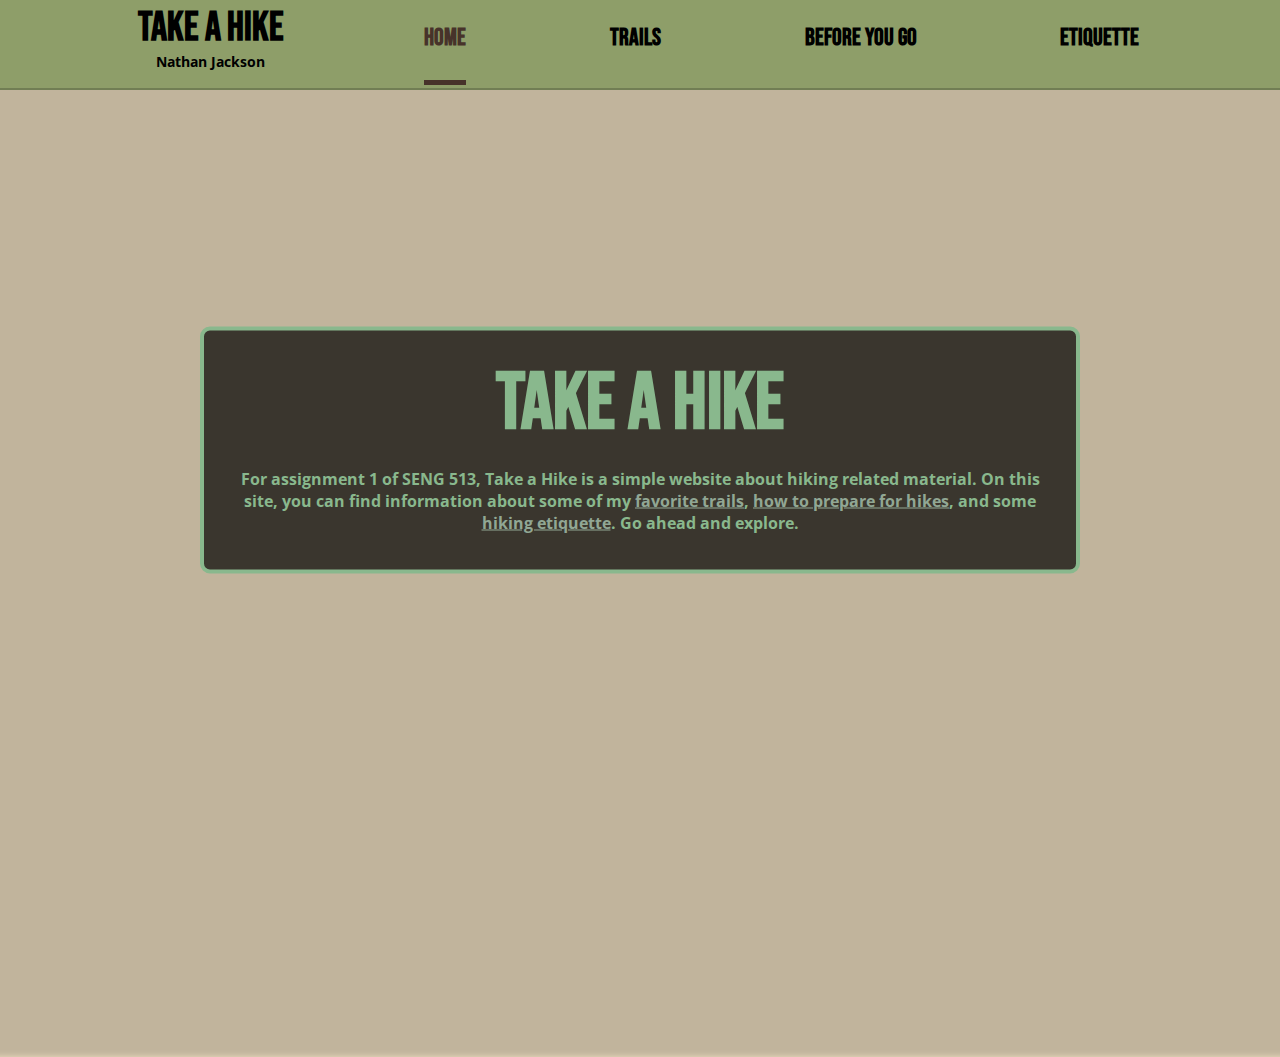
<file: takeAHike.html>
<!DOCTYPE html>
<html class="home">
    <head>
        <link rel="stylesheet" type="text/css" href="takeAHike.css">
    </head>
    <body>
        <nav>
            <div>
                <h1>Take a Hike</h1>
                <h3>Nathan Jackson</h3>
            </div>

            <a class="navLink selected" href="takeAHike.html">
                <div>
                    <h2>Home</h2>
                </div>
            </a>
            <a class="navLink" href="trails.html">
                <div>
                    <h2>Trails</h2>
                </div>
            </a>
            <a class="navLink" href="beforeYouGo.html">
                <div>
                    <h2>Before you go</h2>
                </div>
            </a>
            <a class="navLink" href="etiquette.html">
                <div>
                    <h2>Etiquette</h2>
                </div>
            </a>
        </nav>
        <main class="noEdge">
            <div class="bgImage"></div>
            <div class="mainText">
                <h1>Take a Hike</h1>
                <p>For assignment 1 of SENG 513, Take a Hike is a simple website about hiking related material. On this site, you can find information about some of my <a href="trails.html">favorite trails</a>, <a href="beforeYouGo.html">how to prepare for hikes</a>, and some <a href="etiquette.html">hiking etiquette</a>. Go ahead and explore.</p>
            </div>
        </main>
    </body>
</html>
</file>
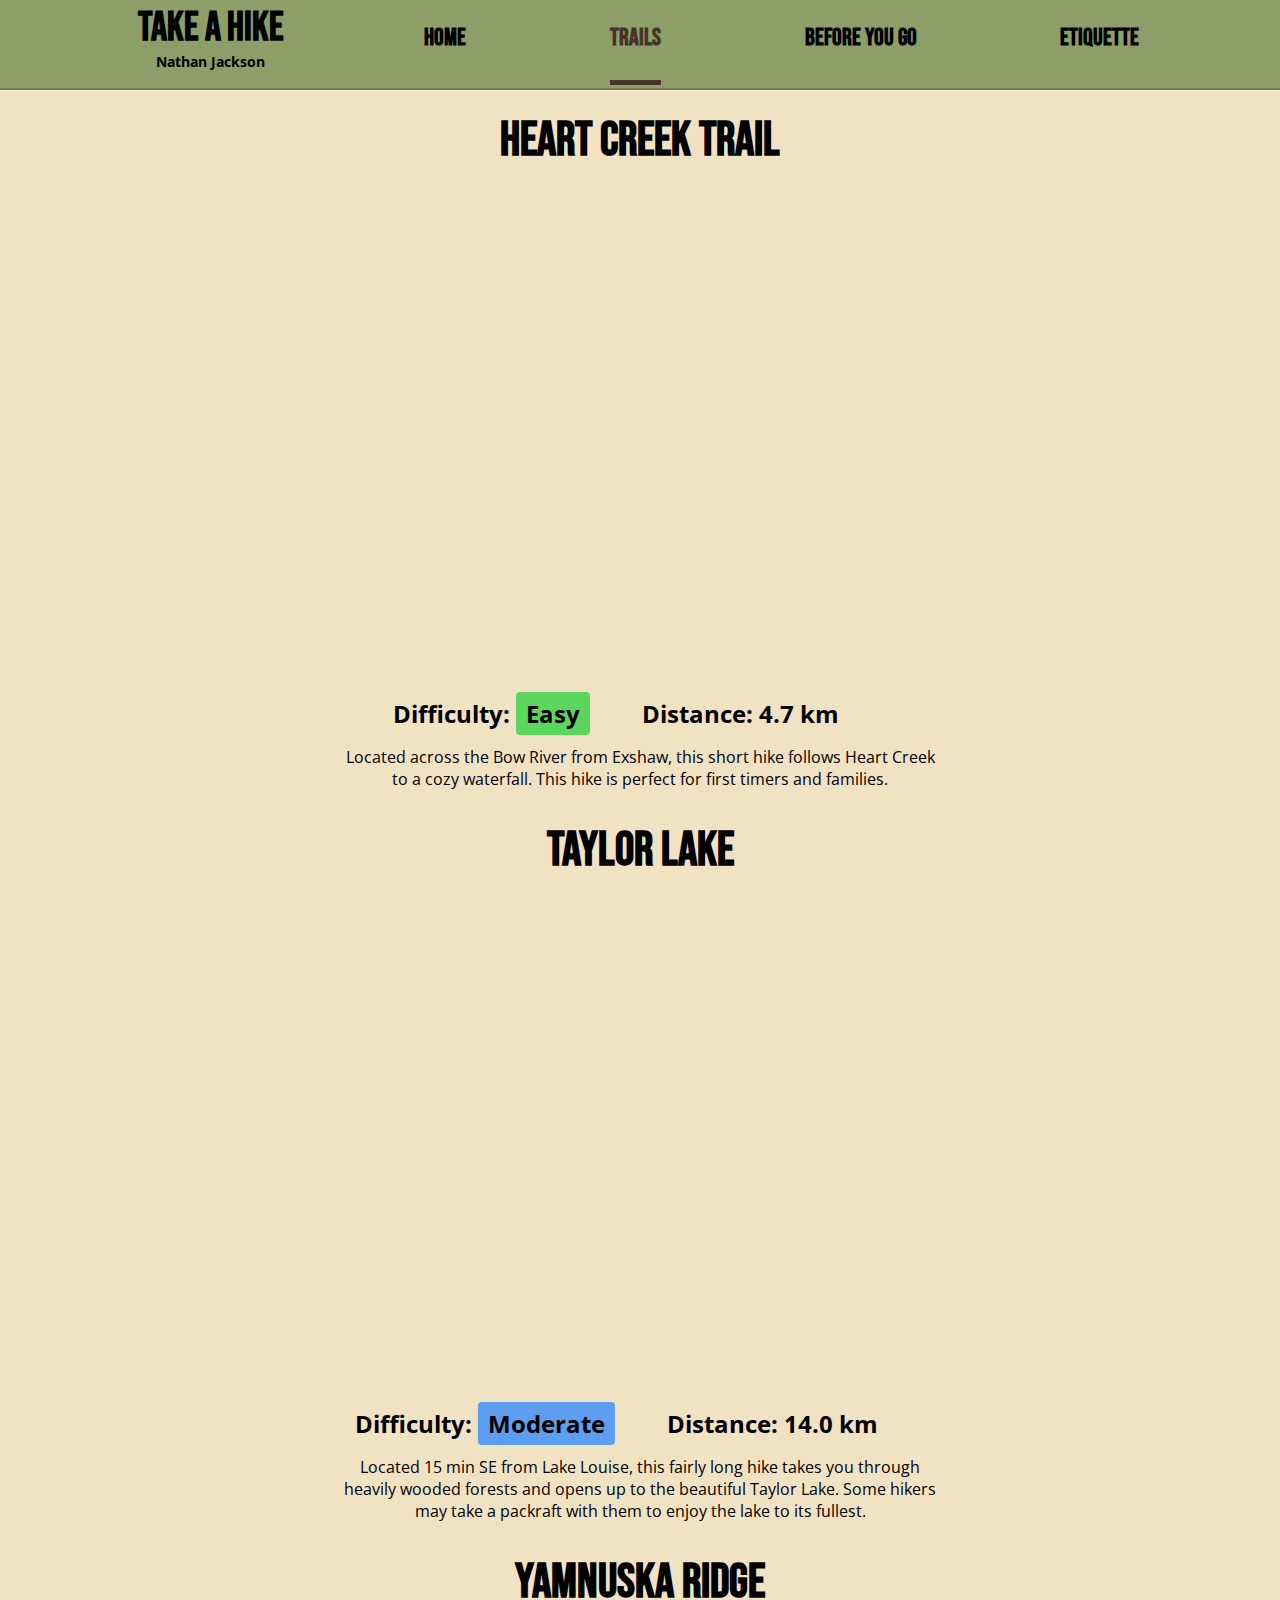
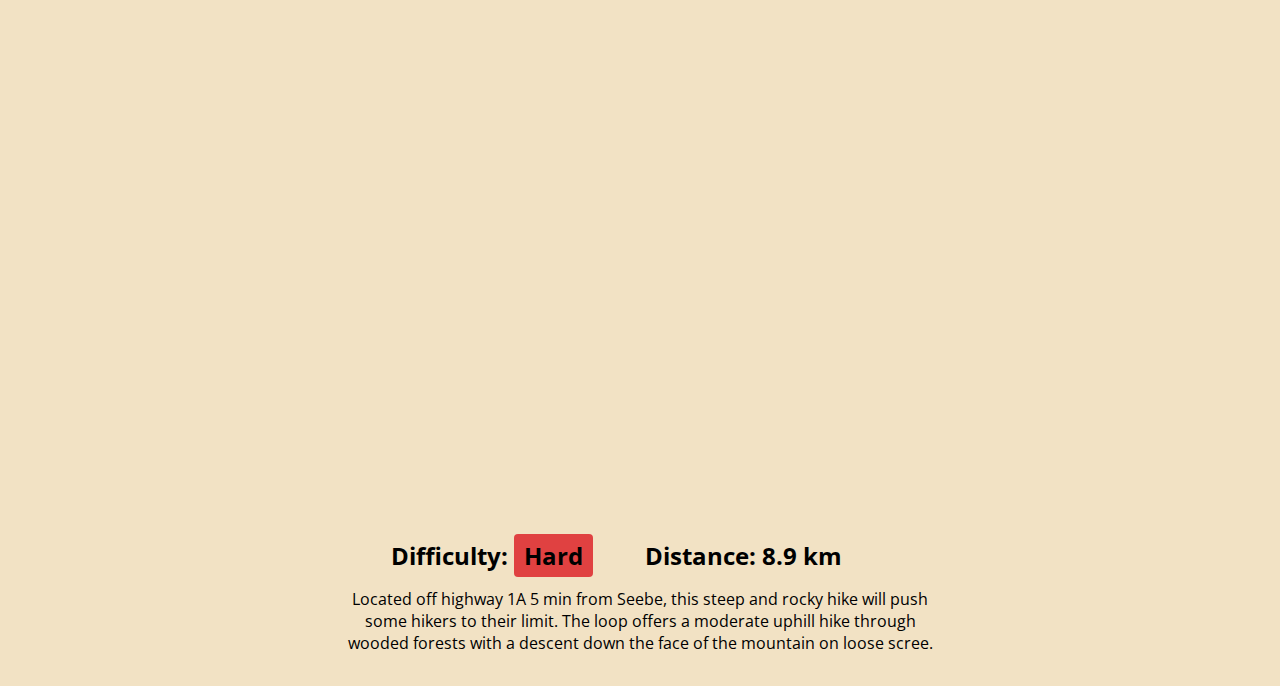
<file: trails.html>
<!DOCTYPE html>
<html>
    <head>
        <link rel="stylesheet" type="text/css" href="takeAHike.css">
    </head>
    <body>
        <nav>
            <div>
                <h1>Take a Hike</h1>
                <h3>Nathan Jackson</h3>
            </div>

            <a class="navLink" href="takeAHike.html">
                <div>
                    <h2>Home</h2>
                </div>
            </a>
            <a class="navLink selected" href="trails.html">
                <div>
                    <h2>Trails</h2>
                </div>
            </a>
            <a class="navLink" href="beforeYouGo.html">
                <div>
                    <h2>Before you go</h2>
                </div>
            </a>
            <a class="navLink" href="etiquette.html">
                <div>
                    <h2>Etiquette</h2>
                </div>
            </a>
        </nav>
        <main>
            <div class="trailContent">
                <h1>Heart Creek Trail</h1>
                <div class="slideContainer">
                    <div class="slideshow">
                        <div class="slide set1"></div>
                        <div class="slide set1"></div>
                        <div class="slide set1"></div>
                    </div>
                </div>
                <div class="hikeStats">
                    <h2>Difficulty: <span class="difficulty easy">Easy</span></h2>
                    <h2>Distance: 4.7 km</h2>
                </div>
                <p>Located across the Bow River from Exshaw, this short hike follows Heart Creek to a cozy waterfall. This hike is perfect for first timers and families.</p>
            </div>
            <div class="trailContent">
                <h1>Taylor Lake</h1>
                <div class="slideContainer">
                    <div class="slideshow">
                        <div class="slide set2"></div>
                        <div class="slide set2"></div>
                        <div class="slide set2"></div>
                    </div>
                </div>
                <div class="hikeStats">
                    <h2>Difficulty: <span class="difficulty moderate">Moderate</span></h2>
                    <h2>Distance: 14.0 km</h2>
                </div>
                <p>Located 15 min SE from Lake Louise, this fairly long hike takes you through heavily wooded forests and opens up to the beautiful Taylor Lake. Some hikers may take a packraft with them to enjoy the lake to its fullest.</p>
            </div>
            <div class="trailContent">
                <h1>Yamnuska Ridge</h1>
                <div class="slideContainer">
                    <div class="slideshow">
                        <div class="slide set3"></div>
                        <div class="slide set3"></div>
                        <div class="slide set3"></div>
                    </div>
                </div>
                <div class="hikeStats">
                    <h2>Difficulty: <span class="difficulty hard">Hard</span></h2>
                    <h2>Distance: 8.9 km</h2>
                </div>  
                <p>Located off highway 1A 5 min from Seebe, this steep and rocky hike will push some hikers to their limit. The loop offers a moderate uphill hike through wooded forests with a descent down the face of the mountain on loose scree.</p>
            </div>
        </main>

    </body>
</html>
</file>
<file: takeAHike.css>
@import url('https://fonts.googleapis.com/css?family=Bebas+Neue|Open+Sans&display=swap');

.home {
    height: 100%;
    overflow: hidden;
}

body {
    padding: 0px;
    margin: 0px;
    background-color: #F2E2C4;
    height: 100%;
    margin-top: 7em;
}

nav {
    position: fixed;
    top: 0;
    left: 0;
    width: 100%;
    height: 5.5em;
    background: #8E9E69;
    display: flex;
    justify-content: space-evenly;
    font-family: 'Bebas Neue', cursive;
    z-index: 1;
    border-bottom: 2px solid rgba(0, 0, 0, 0.2);
}

nav h1 {
    font-size: 2.5em;
    margin: 4px auto 0px;
    text-align: center;
}

nav h3 {
    margin: 0px auto 4px;
    font-size: 0.9em;
    text-align: center;
    font-family: 'Open Sans', sans-serif;
}

.navLink {
    margin: 3px;
    color: inherit;
    text-decoration: none;
}

.navLink:hover {
    color: #906649;
    border-bottom: 5px solid #906649;
}

.selected {
    color: #47332A;
    border-bottom: 5px solid #47332A;
}

main {
    height: 100%;
    font-family: 'Open Sans', sans-serif;
    margin: 2em;
}

.noEdge {
    padding: 0px;
    margin: 0px;
}

.bgImage {
    background: linear-gradient( rgba(0, 0, 0, 0.2), rgba(0, 0, 0, 0.2) ), url("https://www.themandagies.com/wp-content/uploads/2018/07/Horseback-riding-hiking-East-End-of-Rundle-Banff-Alberta-172.jpg");
    filter: blur(3px);
    height: 100%;
    background-position: center;
    background-repeat: no-repeat;
    background-size: cover;
    transform: scale(1.1);
}

.mainText {
    background-color: rgba(0,0,0, 0.7);
    color: rgb(137, 184, 141);
    font-weight: bold;
    border: 4px solid rgb(137, 184, 141);
    border-radius: 10px;
    position: absolute;
    top: 50%;
    left: 50%;
    transform: translate(-50%, -50%);
    z-index: 1;
    width: 65%;
    padding: 20px;
    text-align: center;
}

.mainText h1 {
    font-size: 5em;
    margin: 5px;
    font-family: 'Bebas Neue', cursive;
}

.mainText a {
    color: rgb(145, 167, 148);
}

.trailContent {
    text-align: center;
    margin: auto;
    width: 50%;
}

.trailContent h1 {
    font-size: 3em;
    margin-bottom: 2px;
    font-family: 'Bebas Neue', cursive;
}

.hikeStats {
    margin-top: 1em;
}

.hikeStats h2 {
    display: inline;
    margin-right: 2em;
}

.difficulty {
    border-radius: 4px;
    padding: 5px 10px;
}

.slideContainer
{
    overflow: hidden;
    height: 510px;
    width: 728px;
    margin: 0 auto;
}

.slideshow {
    width: 2912px;
    animation-name: slide;
    animation-duration: 15s;
    animation-iteration-count: infinite;
    animation-timing-function: ease;
}

.slide {
    float: left;
    height: 510px;
    width: 728px;
    background-position: center;
    background-repeat: no-repeat;
    background-size: cover;
}

.set1:nth-child(1) {
    background-image: url("https://cdn-assets.alltrails.com/uploads/photo/image/25307305/extra_large_39403669a2cf910a11213a96d42c1be2.jpg");
}

.set1:nth-child(2) {
    background-image: url("https://cdn-assets.alltrails.com/uploads/photo/image/24362204/extra_large_624d1a5f0676f9616553b29a4fd1e28d.jpg");
}

.set1:nth-child(3) {
    background-image: url("http://2.bp.blogspot.com/-_5LVZonViLw/T_9Kyr11r_I/AAAAAAAAB44/lOtPdfesryQ/s1600/IMG_6058.JPG");
}

.set2:nth-child(1) {
    background-image: url("http://www.albertawow.com/hikes/Taylor_Lake/Taylor_Lake_6676.JPG");
}

.set2:nth-child(2) {
    background-image: url("https://hikebiketravel.com/wp-content/uploads/2012/09/Taylor-Lake-in-all-its-fall-glory-6.jpg");
}

.set2:nth-child(3) {
    background-image: url("https://cdn-assets.alltrails.com/uploads/photo/image/21598423/extra_large_9bad2a83ff90b2f5cf24acc23cf6725a.jpg");
}

.set3:nth-child(1) {
    background-image: url("https://hikebiketravel.com/wp-content/uploads/2016/05/IMGP4410hs720.jpg");
}

.set3:nth-child(2) {
    background-image: url("https://gripped.com/wp-content/uploads/2018/04/Yamnuska.jpg");
}

.set3:nth-child(3) {
    background-image: url("http://www.albertawow.com/hikes/Yamnuska_Mountain/Yamnuska%20Mountain%20Hike%205207.jpg");
}

@keyframes slide {
    25% {margin-left: 0px;}
    35% {margin-left: -728px;}
    55% {margin-left: -728px;}
    65% {margin-left: -1456px;}
    85% {margin-left: -1456px;}
}

.easy {
    background-color: rgb(93, 214, 93);
}

.moderate {
    background-color: rgb(94, 158, 241);
}

.hard {
    background-color: rgb(224, 65, 65);
}

.beforeYouGoContent {
    text-align: center;
    margin: auto;
    width: 70%;
}

.beforeYouGoContent h1 {
    font-size: 3em;
    margin-bottom: 2px;
    font-family: 'Bebas Neue', cursive;
}

.beforeYouGoContent div {
    width: 50%;
    margin: auto;
}

.beforeYouGoContent ul {
    text-align: left;
    vertical-align: middle;
    display: inline-block;
    font-weight: 550;
    width: 70%;
}

.beforeYouGoContent p {
    margin-top: 0px;
    margin-bottom: 0.3em;
}

.beforeYouGoContent img {
    display: inline-block;
    vertical-align: middle;
    width: 20%;
}

table, th, td {
    margin: auto;
    font-size: 1.05em;
    border-collapse: collapse;
    border: 1px solid black;
    padding: 2px 10px;
}

th {
    font-weight: bold;
    border-bottom-width: 2px;
}

td {
    font-weight: 550;
}

tr:nth-child(even) {
    background-color: rgba(144, 103, 73, 0.5)
}

tr:nth-child(odd) {
    background-color: rgba(142, 158, 105, 0.5);
}

.etiquetteContent {
    text-align: center;
    margin: auto;
    width: 80%;
}

.etiquetteContent h1 {
    font-size: 3em;
    margin-bottom: 2px;
    font-family: 'Bebas Neue', cursive;
}

.etiquetteContent ul {
    text-align: left;
    font-weight: 550;
    width: 80%;
    margin: 0px auto 3em auto;
}

.etiquetteContent p {
    margin-top: 0px;
    margin-bottom: 0.3em;
}
</file>
